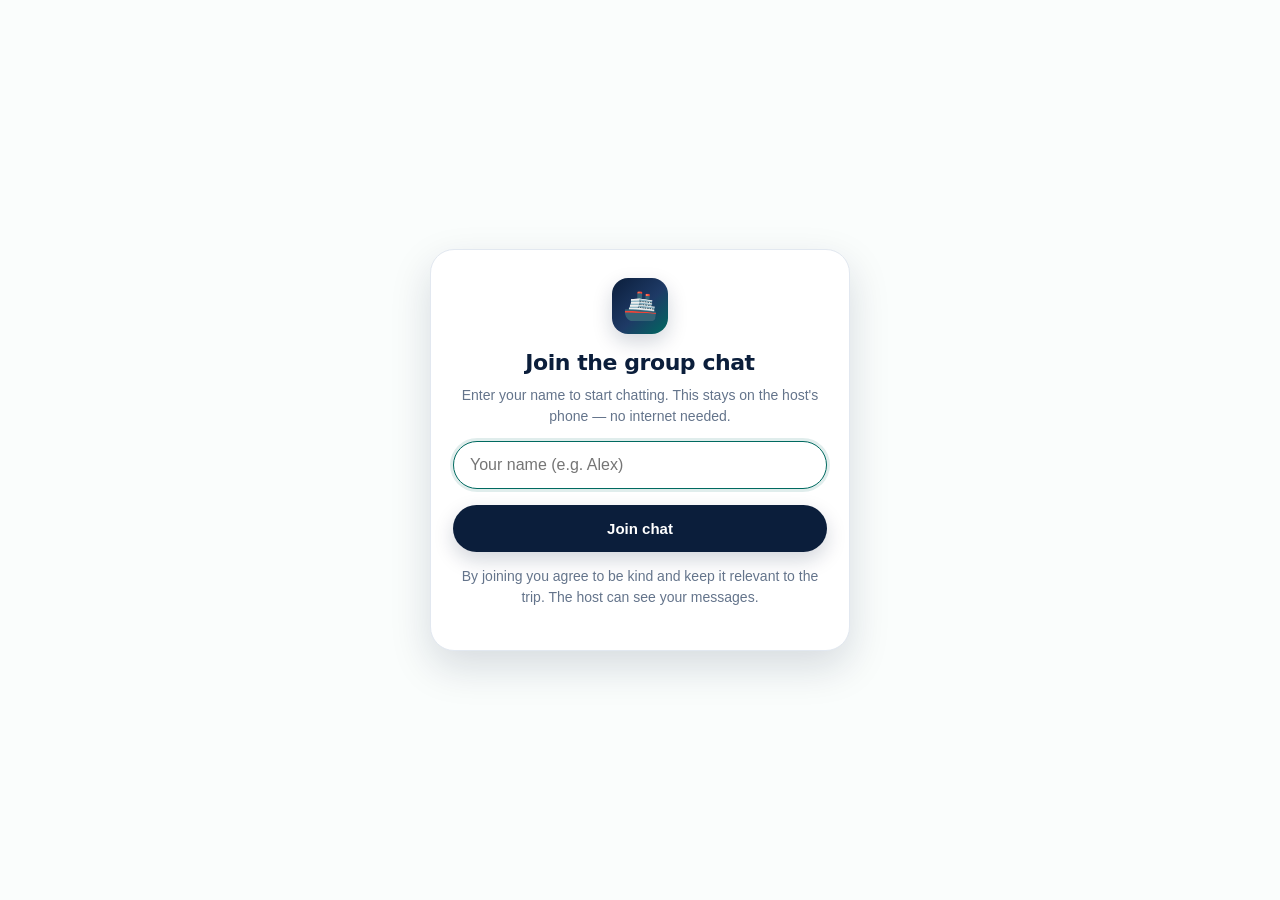
<file: app/src/main/assets/hotspot_chat/index.html>
<!doctype html>
<html lang="en">
<head>
<meta charset="utf-8">
<meta name="viewport" content="width=device-width,initial-scale=1,viewport-fit=cover">
<title>Cruise Chat — Guest</title>
<meta name="theme-color" content="#0B1E3B">
<meta name="description" content="Guest chat for CruiseLoom — no app needed">
<link rel="stylesheet" href="./styles.css">
</head>
<body>
<div id="app">
  <!-- Name entry state -->
  <div id="state-join" class="state">
    <div class="join-card">
      <div class="brand-mark" aria-hidden="true">🚢</div>
      <h1>Join the group chat</h1>
      <p class="muted">Enter your name to start chatting. This stays on the host's phone — no internet needed.</p>
      <div class="field">
        <label for="nameInput" class="sr-only">Your display name</label>
        <input id="nameInput" type="text" placeholder="Your name (e.g. Alex)" maxlength="40" autocomplete="nickname" />
      </div>
      <button id="joinBtn" class="btn btn-primary" type="button">Join chat</button>
      <p id="joinError" class="error hidden" role="alert"></p>
      <p class="small muted" style="margin-top:14px">By joining you agree to be kind and keep it relevant to the trip. The host can see your messages.</p>
    </div>
  </div>

  <!-- Connecting state -->
  <div id="state-connecting" class="state hidden">
    <div class="connecting-card">
      <div class="spinner" aria-hidden="true"></div>
      <p class="muted"><span id="connectingText">Connecting…</span></p>
    </div>
  </div>

  <!-- Chat state -->
  <div id="state-chat" class="state hidden">
    <header class="chat-header">
      <div class="header-left">
        <span class="brand-mark small">🚢</span>
        <span class="header-title">Cruise Chat</span>
      </div>
      <div class="header-right">
        <span id="connDot" class="conn-dot offline" title="offline"></span>
        <span id="connText" class="conn-text">Offline</span>
      </div>
    </header>

    <div id="messageList" class="message-list" role="log" aria-live="polite" aria-relevant="additions"></div>

    <div id="statusBar" class="status-bar hidden"></div>

    <form id="composer" class="composer" autocomplete="off">
      <input id="chatInput" type="text" placeholder="Message everyone…" maxlength="2000" aria-label="Message" />
      <button id="sendBtn" class="btn btn-send" type="submit" aria-label="Send">
        <svg viewBox="0 0 24 24" width="20" height="20" fill="none" stroke="currentColor" stroke-width="2" stroke-linecap="round" stroke-linejoin="round" aria-hidden="true"><line x1="22" y1="2" x2="11" y2="13"/><polygon points="22 2 15 22 11 13 2 9 22 2"/></svg>
      </button>
    </form>
  </div>
</div>
<script src="./chat.js"></script>
</body>
</html>
</file>
<file: app/src/main/assets/hotspot_chat/styles.css>
:root{
  --navy:#0B1E3B;
  --navy-2:#14305E;
  --teal:#006A60;
  --teal-light:#74F8E7;
  --teal-accent:#4DD8C8;
  --aqua:#E6FFFB;
  --bg:#FAFDFC;
  --card:#FFFFFF;
  --muted:#64748B;
  --muted-2:#94A3B8;
  --border:#E2E8F0;
  --shadow:0 8px 24px rgba(11,30,59,.08);
  --shadow-lg:0 16px 40px rgba(11,30,59,.15);
  --radius:16px;
  --radius-lg:24px;
  --radius-pill:999px;
  --bubble-self:#006A60;
  --bubble-other:#FFFFFF;
  --bubble-other-border:#E2E8F0;
}
@media(prefers-color-scheme: dark){
  :root{
    --bg:#0B1E3B;
    --card:#132847;
    --muted:#9FB0C6;
    --muted-2:#7A8CA8;
    --border:rgba(255,255,255,.08);
    --shadow:0 8px 24px rgba(0,0,0,.35);
    --bubble-other:#1E3A5E;
    --bubble-other-border:rgba(255,255,255,.08);
  }
}
*{box-sizing:border-box}
html,body{height:100%;margin:0}
body{
  font-family: -apple-system, BlinkMacSystemFont, "Segoe UI", Roboto, Inter, Helvetica, Arial, sans-serif;
  background:var(--bg);
  color:#0F172A;
  line-height:1.5;
  -webkit-font-smoothing:antialiased;
}
@media(prefers-color-scheme: dark){
  body{ color:#E6EDF5; }
}
.hidden{display:none !important}
.sr-only{position:absolute;width:1px;height:1px;overflow:hidden;clip:rect(0,0,0,0)}
.muted{color:var(--muted)}
.small{font-size:12px}
/* Join state */
#app{min-height:100dvh;display:flex;flex-direction:column}
.state{min-height:100dvh;display:flex;align-items:center;justify-content:center;padding:24px}
.join-card{
  width:100%;max-width:420px;
  background:var(--card);
  border:1px solid var(--border);
  border-radius:var(--radius-lg);
  box-shadow:var(--shadow-lg);
  padding:28px 22px;
  text-align:center;
}
.brand-mark{
  width:56px;height:56px;border-radius:16px;
  background:linear-gradient(135deg,var(--navy) 0%, #1E3A66 55%, var(--teal) 100%);
  display:grid;place-items:center;color:#fff;font-size:28px;
  margin:0 auto 16px;box-shadow:0 8px 20px rgba(11,30,59,.18)
}
.brand-mark.small{width:36px;height:36px;border-radius:10px;font-size:18px;margin:0}
.join-card h1{
  font-family: "Plus Jakarta Sans", Inter, system-ui, sans-serif;
  font-size:22px;line-height:1.2;letter-spacing:-.02em;margin:0 0 8px;color:var(--navy)
}
@media(prefers-color-scheme: dark){ .join-card h1{color:#fff} }
.join-card p{margin:0 0 14px;font-size:14px}
.field{margin:12px 0 16px}
.field input, .composer input{
  width:100%;padding:14px 16px;border:1px solid var(--border);border-radius:999px;
  font-size:16px;background:var(--card);color:inherit;outline:none;transition:.2s
}
.field input:focus, .composer input:focus{border-color:var(--teal);box-shadow:0 0 0 3px rgba(0,106,96,.12)}
.btn{
  display:inline-flex;align-items:center;justify-content:center;gap:8px;
  padding:14px 22px;border-radius:var(--radius-pill);font-weight:700;font-size:15px;
  border:1px solid transparent;cursor:pointer;transition:.2s;white-space:nowrap
}
.btn-primary{background:var(--navy);color:#fff;box-shadow:0 8px 20px rgba(11,30,59,.18);width:100%}
.btn-primary:hover{background:#0A1930;transform:translateY(-1px)}
.btn-primary:active{transform:none}
.btn-primary:disabled{opacity:.6;cursor:not-allowed;transform:none}
.error{color:#DC2626;font-size:13px;margin-top:10px}
.connecting-card{
  text-align:center;padding:24px;background:var(--card);border:1px solid var(--border);
  border-radius:var(--radius);box-shadow:var(--shadow);min-width:180px
}
.spinner{
  width:36px;height:36px;border-radius:50%;
  border:3px solid var(--border);border-top-color:var(--teal);
  animation:spin 0.8s linear infinite;margin:0 auto 12px
}
@keyframes spin{to{transform:rotate(360deg)}}

/* Chat state layout */
#state-chat{
  flex-direction:column;align-items:stretch;justify-content:flex-start;
  padding:0;min-height:100dvh;
}
.chat-header{
  position:sticky;top:0;z-index:10;
  display:flex;align-items:center;justify-content:space-between;
  padding:12px 16px;
  background:rgba(255,255,255,.92);backdrop-filter:saturate(180%) blur(12px);
  border-bottom:1px solid var(--border)
}
@media(prefers-color-scheme: dark){
  .chat-header{background:rgba(19,40,71,.92);border-bottom-color:rgba(255,255,255,.08)}
}
.header-left{display:flex;align-items:center;gap:10px;font-weight:800;letter-spacing:-.01em}
.header-title{font-size:16px;color:var(--navy)}
@media(prefers-color-scheme: dark){ .header-title{color:#fff} }
.header-right{display:flex;align-items:center;gap:8px;font-size:13px}
.conn-dot{width:10px;height:10px;border-radius:999px;background:#9CA3AF;display:inline-block}
.conn-dot.online{background:#16A34A;box-shadow:0 0 0 4px rgba(22,163,74,.18)}
.conn-dot.offline{background:#DC2626;box-shadow:0 0 0 4px rgba(220,38,38,.12)}
.conn-text{color:var(--muted);font-weight:600}
.message-list{
  flex:1;overflow-y:auto;padding:16px;
  display:flex;flex-direction:column;gap:10px;
  scroll-behavior:smooth;
}
.status-bar{
  padding:8px 16px;text-align:center;font-size:13px;color:var(--muted);
  background:var(--aqua);border-top:1px solid var(--border)
}
@media(prefers-color-scheme: dark){ .status-bar{background:rgba(77,216,200,.12)} }
.composer{
  position:sticky;bottom:0;
  display:flex;align-items:center;gap:10px;
  padding:10px 12px;padding-bottom:calc(10px + env(safe-area-inset-bottom));
  background:var(--card);border-top:1px solid var(--border)
}
.composer input{flex:1;border-radius:999px;background:#F8FAFC}
@media(prefers-color-scheme: dark){ .composer input{background:rgba(255,255,255,.06)} }
.btn-send{
  width:48px;height:48px;padding:0;border-radius:999px;
  background:var(--teal);color:#fff;box-shadow:0 4px 12px rgba(0,106,96,.18);flex-shrink:0
}
.btn-send:hover{background:#005A52}
.btn-send:active{transform:scale(.98)}
/* Bubbles – match in-app PartyScreen */
.msg-row{display:flex;flex-direction:column;max-width:78%}
.msg-row.self{align-self:flex-end;align-items:flex-end}
.msg-row.other{align-self:flex-start;align-items:flex-start}
.msg-meta{font-size:11px;color:var(--teal);font-weight:700;margin:0 8px 2px;letter-spacing:.02em}
.msg-row.self .msg-meta{color:var(--muted)}
.bubble{
  padding:10px 14px;border-radius:18px;box-shadow:var(--shadow);
  font-size:15px;line-height:1.4;word-break:break-word
}
.msg-row.self .bubble{
  background:var(--bubble-self);color:#fff;
  border-radius:18px 18px 4px 18px
}
.msg-row.other .bubble{
  background:var(--bubble-other);color:inherit;
  border:1px solid var(--bubble-other-border);
  border-radius:18px 18px 18px 4px
}
.msg-row.self.sending .bubble{opacity:.7}
.msg-time{font-size:10px;color:var(--muted-2);margin-top:4px;padding:0 4px}
.msg-row.self .msg-time{color:rgba(255,255,255,.75)}
.time{font-size:11px}
</file>
